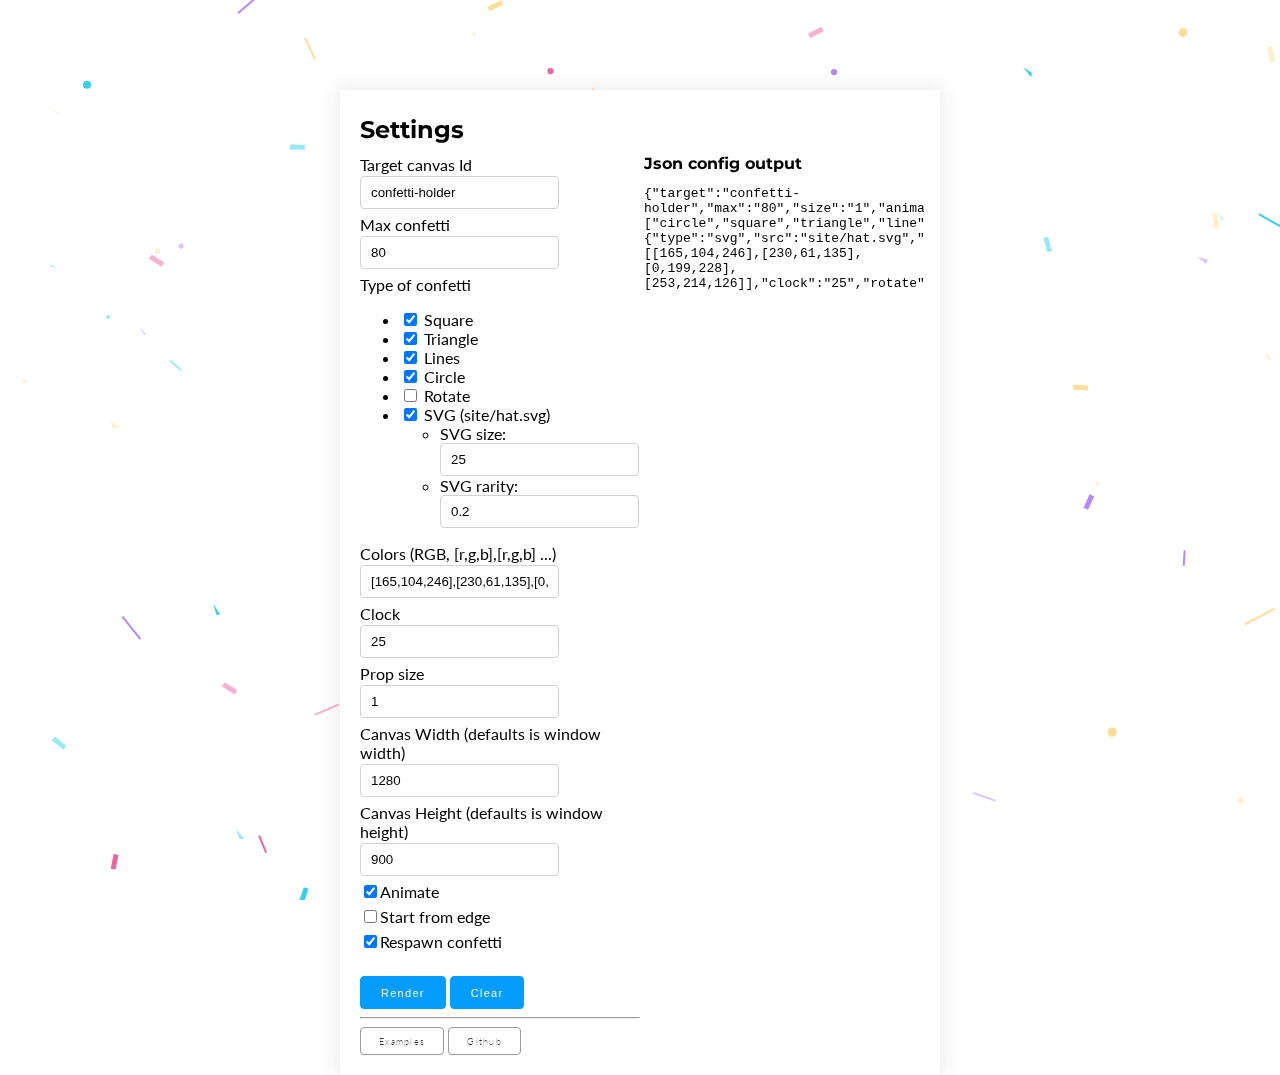
<file: js/system/confetti-js-master/confetti-js-master/index.html>
<html>
  <head>
    <link href="https://fonts.googleapis.com/css?family=Montserrat:400,700" rel="stylesheet">
    <link href="https://fonts.googleapis.com/css?family=Lato:400,700" rel="stylesheet">

    <link rel="stylesheet" href="site/site.css" />
  </head>
  <body>

    <canvas id="confetti-holder"></canvas>
    
    <div id="settings">
      <h2>Settings</h2>
      <div class="l">
          <form>
            <div>
              <label>Target canvas Id</label>
              <input type="text" id="canvas-id" />
            </div>
            <div>
              <label>Max confetti</label>
              <input type="number" id="max-confetti" />
            </div>
            <div>
              <label>Type of confetti</label>
              <ul>
                <li><input type="checkbox" id="square" value="square" /> <label for="square">Square</label></li>
                <li><input type="checkbox" id="triangle" value="triangle" /> <label for="triangle">Triangle</label></li>
                <li><input type="checkbox" id="line" value="line" /> <label for="line">Lines</label></li>
                <li><input type="checkbox" id="circle" value="circle" /> <label for="circle">Circle</label></li>
                <li><input type="checkbox" id="rotate" value="rotate" /> <label for="rotate">Rotate</label></li>
                <li><input type="checkbox" id="svg" value="svg" /> <label for="svg">SVG (site/hat.svg)</label></li>
                  <ul>
                    <li><label for="svg-size">SVG size:</label> <input type="text" id="svg-size" value="25" /></li>
                    <li><label for="svg-weight">SVG rarity:</label> <input type="text" id="svg-weight" value="0.2" /></li>
                  </ul>
                </li>
              </ul>
            </div>
            <div>
              <label>Colors (RGB, [r,g,b],[r,g,b] ...)</label>
              <input type="text" id="colors" value="" />
            </div>
            <div>
                <label>Clock</label>
                <input type="text" id="clock" value="" />
            </div>
            <div>
                <label>Prop size</label>
                <input type="number" id="size" value="" />
            </div>
            <div>
              <label>Canvas Width (defaults is window width)</label>
              <input type="number" id="width" value="" />
            </div>
            <div>
              <label>Canvas Height (defaults is window height)</label>
              <input type="number" id="height" value="" />
            </div>
            <div>
              <div><input type="checkbox" id="animate" value="animate" /><label for="animate">Animate</label></div>
            </div>
            <div>
              <div><input type="checkbox" id="start_from_edge" value="start_from_edge" /><label for="start_from_edge">Start from edge</label></div>
            </div>
            <div>
              <div><input type="checkbox" id="respawn" value="respawn" /><label for="respawn">Respawn confetti</label></div>
            </div>
            
            <div>
              <br />
              <input type="button" onclick="app.render()" id="btnRender" value="Render" />

              <input type="button" onclick="app.clear()" id="btnClear" value="Clear" />
            </div>
          </form>
          <div>
            <hr />
            <a href="examples" target="_blank" class="hollow" />Examples</a>
            <a href="https://github.com/Agezao/confetti-js" target="_blank" class="hollow" />Github</a>
          </div>
      </div>
      <div class="r">
        <h4>Json config output</h4>
        <div>
          <pre id="json-output">
            {}
          </pre>
        </div>
      </div>
    </div>

    <!-- Importing generator -->
    <script type="text/javascript" src="dist/index.min.js"></script>
    <!-- Starting site logic -->
    <script type="text/javascript" src="site/site.js"></script>
  </body>
</html>
</file>
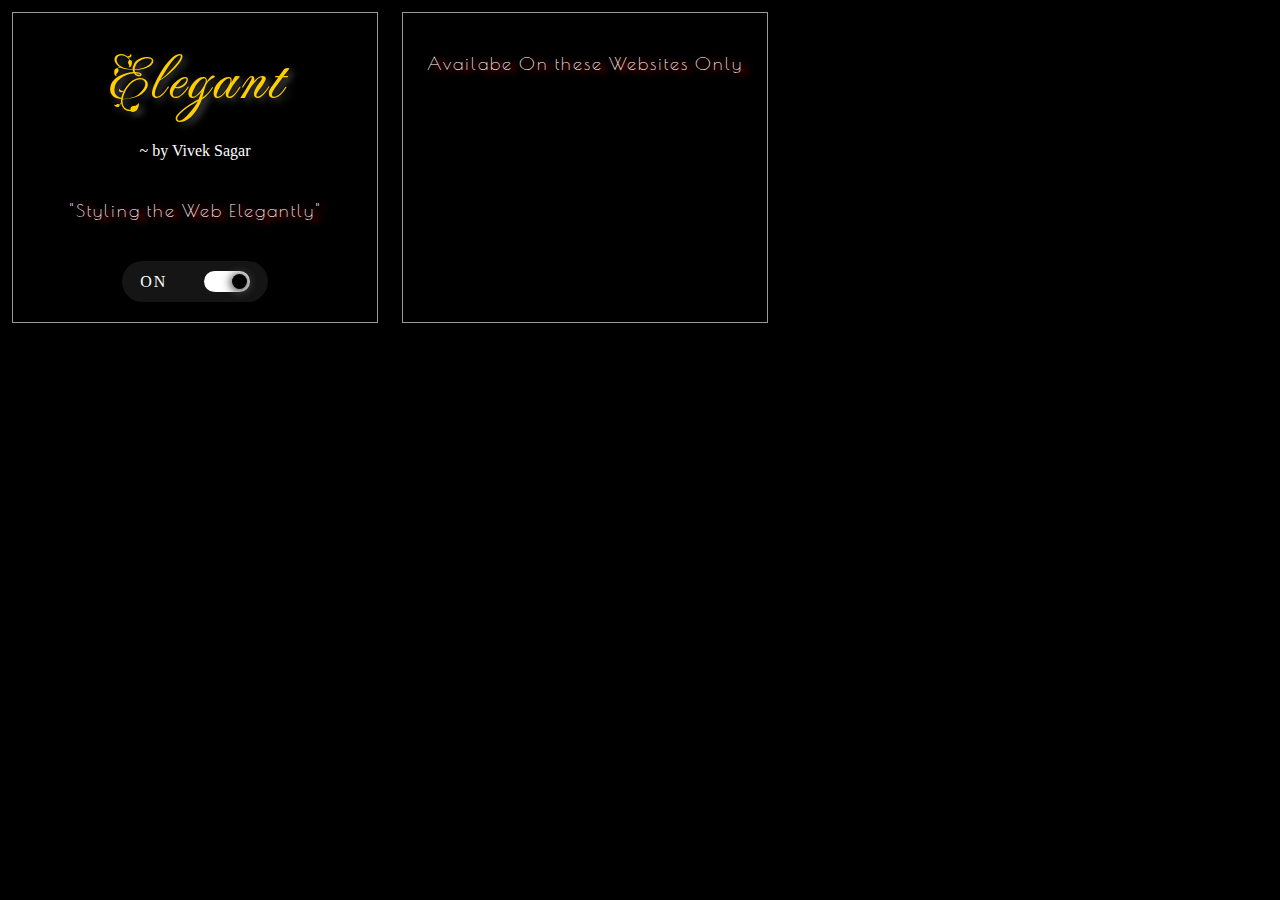
<file: popup.html>
<!DOCTYPE html>
<html lang="en">
<head>
    <meta charset="UTF-8">
    <meta http-equiv="X-UA-Compatible" content="IE=edge">
    <meta name="viewport" content="width=device-width, initial-scale=1.0">
    <title>Elegant Settings</title>
    <link rel="stylesheet" href="css/system/popup.css">
    <script src="js/system/jquery-3.6.4.min.js"></script>
    <style>
        @import url('https://fonts.googleapis.com/css2?family=Fleur+De+Leah&family=Poiret+One&display=swap');
    </style>
    </head>

<body>
    <div class="container">
        <div class="section">
            <div class="title">
                <h1>Elegant</h1>
                <p > ~ by Vivek Sagar</p>
                <h4>"Styling the Web Elegantly"</h4>
                <div class="tooglingbtn" >
                    <p id = "toogletxt" >
                        ON
                    </p>
                    <div id="toogle" class="switchbg ">
                        <div id = "toogleCircle" class="circle">
                        </div>
                    </div>
                </div>
            </div>
        </div>
    </div>
        <div class="container">
            <div class="section">
                <div class="title">
                    <h4>Availabe On these Websites Only</h4>
                </div>
                <div id="appsections">
                </div>
            </div>
        </div>
    <script src="js/system/event.js"></script>
</body>
</html>
</file>
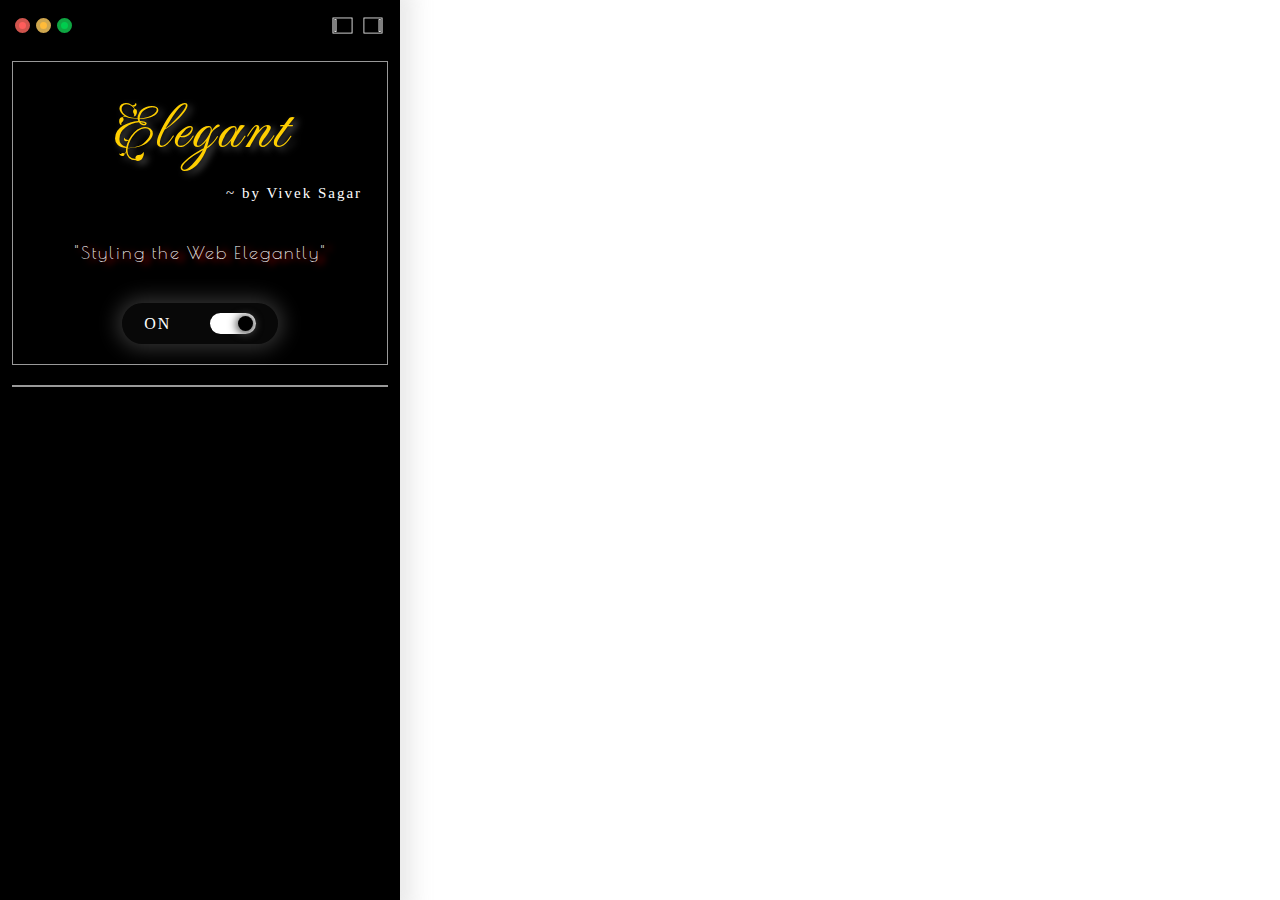
<file: sidenav.html>
<!DOCTYPE html>
<html lang="en">
<head>
    
    <meta charset="UTF-8">
    <meta http-equiv="X-UA-Compatible" content="IE=edge">
    <meta name="viewport" content="width=device-width, initial-scale=1.0">
    <title>Elegant Settings</title>
    <link rel="stylesheet" href="css/system/sidenav.css">
    <style>
        @import url('https://fonts.googleapis.com/css2?family=Fleur+De+Leah&family=Great+Vibes&family=Poiret+One&display=swap');
    </style>
    <script src="js/system/jscolor.js"></script> 
    <script src="js/system/jquery-3.6.4.min.js"></script>
</head>
<body id="mainBody" style="background: #00000000;">
    <div id="mainContainer">
          <div class="container" style="border: none;">
            <div class="section" style="display: flex;justify-content: space-between;">
                <div class="dots">
                    <div id = "closeIt" style="background:#FF5D5B;border: 4px solid #CF544D; " class="circleNav"></div>
                    <div id = "minIt" style="background: #FFBB39;border: 4px solid #CFA64E;"class="circleNav"></div>
                    <div id="maxIt" style = "background: #00CD4E;border: 4px solid #0EA642;" class="circleNav"></div>
                </div>
                <div class="bars">
                    <img id = "navMoveLeft" src="images/system/show-left-side-panel.png" alt="">
                    <img id = "navMoveRight" src="images/system/show-right-side-panel.png" alt="">
                </div>
            </div>
        </div>


        <div id="beforeOptions">            
            <div class="container">
                <div class="section">
                    <div class="title">
                        <h1>Elegant</h1>
                        <p > ~ by Vivek Sagar</p>
                        <h4>"Styling the Web Elegantly"</h4>    
                    </div>
                    <div class="tooglingbtn" >
                            <p id = "toogletxt" >
                                ON
                            </p>
                            <div id="toogle" class="switchbg ">
                                <div id = "toogleCircle" class="circle">
                                </div>
                            </div>
                    </div>
                </div>
            </div>
            <div class="container" id = "wrappContainer"></div>
        </div>
            <div id = "optionsCustom" class="container">
                <div class="section">
                    <div class="title">
                        <h4>"Customize as you like"</h4>
                        <div class="custbtn">
                            <P id = customOptText>Turn OFF</P>
                            <div  class="toogleSet" style="border-bottom: none;">
                                <div id = "customOptToogle" class="gsettings switchbg ">
                                    <div id = "customOptCircle" class="gcircle circle "></div>
                                </div>
                            </div>
                        </div>
                    </div>        
                </div>
                    <form action="">
                        <div id="suboptions">   
                        </div>
                        <div class="btn"> 
                            <button type = "submit" id="saveCodes"> SAVE</button>
                            <button id="closeSettings"> CLOSE</button>
                            <button id="resetSettings"><img src="images/system/icons8-undo-64.png"></button>
                        </div>
                    </form>
                </div>
            </div>

    <script src="js/system/jscolor.js"></script>        
    <script src = "js/system/functions.js"></script>
</body>
    </html>
</file>
<file: js/system/confetti-js-master/confetti-js-master/site/site.css>
html,
body {
  width: 100%;
  height: 100%;
  margin: 0;
  background-color: #fff;
  font-family: 'Lato', sans-serif;
}
body {
  overflow-x: hidden;
}
div {
  box-sizing: border-box;
}

h1,h2,h3,h4,h5,h6 {
  font-family: 'Montserrat', sans-serif;
  margin: 5px 0 5px 0;
}

p {
  margin: 5px 0 5px 0;
}

pre {
  white-space: pre-line;
  max-height: 450px;
  overflow: auto;
}

input {
  height: auto;
  padding: 8px 10px;
  background-color: #fff;
  border: 1px solid #d1d1d1;
  border-radius: 4px;
  box-shadow: none;
  box-sizing: border-box;
}

input[type="button"] {
  display: inline-block;
  height: auto;
  padding: 10px 20px 9px 20px;
  color: #fff;
  font-size: 11px;
  font-weight: 200;
  text-align: center;
  letter-spacing: .08rem;
  text-decoration: none;
  white-space: nowrap;
  background-color: #049cff;
  border-radius: 4px;
  border: 1px solid #049cff;
  cursor: pointer;
  box-sizing: border-box;
  line-height: inherit;
}


a.hollow {
  display: inline-block;
  height: auto;
  padding: 8px 18px 7px 18px;
  color: #333;
  font-size: 9px;
  font-weight: 200;
  text-align: center;
  letter-spacing: .08rem;
  text-decoration: none;
  white-space: nowrap;
  background-color: #fff;
  border-radius: 4px;
  border: 1px solid #999;
  cursor: pointer;
  box-sizing: border-box;
  line-height: inherit;
}


/* ----- */

#confetti {
  position: relative;
  top:0;
  left: 0;
  z-index: 1;
}

#settings {
  white-space: nowrap;
  display: inline-block;
  overflow: hidden;
  position: absolute;
  background: rgba(255,255,255,1);
  -webkit-box-shadow: 0 0 20px 2px rgba(50,50,50,.1);
  box-shadow: 0 0 20px 2px rgba(50,50,50,.1);
  padding: 20px;
  margin: 0 auto;
  top: 10%;
  left: 0;
  right: 0;
  width: 80%;
  max-width: 600px;
  z-index: 9;
}

form {
  margin: 0;
}

form > div {
  margin: 6px 0;
}

form > div > label { 
  display: block;
  margin: 0 0 2px 0;
}

.l {
  width: 50%;
  white-space: normal;
  vertical-align: top;
  display: inline-block;
}

.r {
  width: 50%;
  white-space: normal;
  vertical-align: top;
  display: inline-block;
}


@media (max-width: 850px) {
  .l {
    display: block;
    width: 100%;
    margin: 0 0 15px 0;
  }
  
  .r {
    display: block;
    width: 100%;
  }
}
</file>
<file: css/system/popup.css>
body{
  text-align: center;
  width: 780px; 
  display: flex;
  margin: 0;
  color: #fff;
  background: #000;
  overflow: scroll;
}

.container{
  border: 1px solid #999999;
  margin: 12px 12px 12px 12px ;
  flex: 50%;
}

.section h1{
  text-decoration: none;
  cursor: pointer;
  FONT-WEIGHT: 100;
  font-size: 4em;
  letter-spacing: 3px;
  color: #ffcf00 !important;
  font-family: 'Fleur De Leah', cursive;
  -webkit-animation: fadein 8s; 
  animation: fadein 8s;
  text-shadow: 4px 3px 7px #5a5a5a !important;
  margin: 25px 0 10px 0 ;

}

.title h4{
  cursor: pointer;
  font-weight: 100;
  font-size: 18px;
  letter-spacing:2px;
  color: #ffffff !important;
  font-family: 'Poiret One', cursive;
  -webkit-animation: fadein 8s;
  animation: fadein 8s;
  text-shadow: 6px 2px 7px #ff0000 !important;
  width: 100%;
  margin: 40px 0;
}

.tooglingbtn{
  color:#ffffff;
  display: flex;
    align-content: center;
    justify-content: space-around;
    align-items: center;
  width: 40%;
  background: #a5a5a521;
    width: 40%;
    padding: 10px 0;
    border-radius: 30px;
    margin: 20px auto;
}

.tooglingbtn p{
  margin: 0;
  letter-spacing: 2px;
}

#toogle{
  background: #ffffff;
  padding: 3px;
  width: 40px;
  border-radius: 30px;
  -webkit-animation: fadein 4s;
  animation: fadein 4s;
  transition: 0.2s ease-in;
}

.circle{
  background: #000;
  width: 15px;
  height: 15px;
  border-radius: 30px;
  margin: 0;
  padding: 0;
  float: right;
  transition: 0.2s ease-in;
  box-shadow: 0px 1px 8px 2px #525252;
}

.slideCircle{
  transform: translateX(-24px);
  background: #ffffff;
}

.slideToogle{
  background: #9f9f9f30 !important;
}


@-webkit-keyframes fadein{
  0%{ opacity: 0; }
  100%{opacity: 1;}
}

@Keyframes fadein{
  0%{ opacity: 0; }
  100%{opacity: 1;}
}

@-webkit-keyframes fadeinout {
  0%,100% { opacity: 0.5; }
  50% { opacity: 1; }
}


@keyframes fadeinout {
  0%,100% { opacity: 0.5; }
  50% { opacity: 1; }
}


.imgthumb{
  display: flex;
  justify-content: center;
  align-items: center;
  margin-bottom: 20px;

}
.imgthumb #thumbCover{
  width: 92%;
  border-radius: 9px;
  border: 3px solid #fff;
  box-shadow: 0 0 20px 7px #ffffff61;
  transition: 0.3s ease-in-out;
}
.imgthumb:hover #thumbCover{
  filter: blur(3px);
}
.imgthumb #editImg{
  width: 10%;
  border-radius: 63px;
  box-shadow: 0 0 20px 7px #ffffffa3;
  position: absolute;
  background: #00000080;
  padding: 10px;
  -webkit-animation: fadeinout 3s infinite;
  animation: fadeinout 3s infinite;
  border: 2px solid #fff;
}

#optionsCustom{
  display: none;
}

.bars{
  display: flex;
  justify-content: end;
  margin-top: 10px;
}
.bars img{
  width: 17%;
  margin: 5px;
  transition: 0.1s ease;
}

.bars img:hover{
  scale:1.2;

}

.dots{
  display: flex;
  margin-top: 10px;
}
.dots .circleNav{
  width: 7px;
  height: 7px;
  border-radius: 55px;
  margin: 8px 3px;
  transition: 0.1s ease;
}

.dots .circleNav:hover{
  scale:1.2;
}

.sidenavCont{
  width: 100%;
}



.toogleSet{
  color: #ffbe00;
  font-size: 16px;
  display: flex;
  flex-direction: row;
  justify-content: space-between;
  align-items: center;
}


.switchbg{
  background: #ffffff;
  padding: 3px;
  width: 40px;
  border-radius: 30px;
  -webkit-animation: fadein 4s;
  animation: fadein 4s;
  transition: 0.2s ease-in;
}

.circle{
  background: #000;
  width: 15px;
  height: 15px;
  border-radius: 30px;
  margin: 0;
  padding: 0;
  float: right;
  transition: 0.2s ease-in;
  box-shadow: 0px 1px 8px 2px #525252;
}

.slideCircle{
  transform: translateX(-24px);
  background: #ffffff;
}

.slideToogle{
  background: #9f9f9f30 !important;
}

.toogleSet{
  padding: 20px;
  background: #3b3b3b4f;
}

.appset{
  display: flex;
  border: 1px solid #aaa;
  margin: 15px;
}
.appset p{
  font-size: 15px;
  color: #ffcf00;
}

#appsections{
  display: flex;
  flex-direction: column;
  align-items: flex-start;
}

.appimg img{
  width: 255px;
}

 /* Works on Firefox */
 * {
  scrollbar-width: thin;
  scrollbar-color: #000 #aaa;
}

/* Works on Chrome, Edge, and Safari */
*::-webkit-scrollbar {
  width: 7px;
}

*::-webkit-scrollbar-track {
  background: #1c1c1c;
}

*::-webkit-scrollbar-thumb {
  background-color: #bababa;
  border-radius: 20px;
  /* border: 1px solid #fff; */
}
</file>
<file: css/system/sidenav.css>
body{
    text-align: center;
    background: #000; 
    backdrop-filter:blur(8px); 
    box-shadow: 0px 1px 20px 13px #94949433;
    width: 400px; 
    display: block;
    margin: 0;
    position: fixed;
  }
  
  #mainContainer{
    height: 100vh;
    background: #000;
  }
  
  .container{
    border: 1px solid #999999;
    margin: 0 12px 20px 12px ;
  }

  .container .apphead{
    margin: 0 20px;
  }

  .apphead p{
    font-size: 20px;
  }
  
  .section h1{
    text-decoration: none;
    cursor: pointer;
    FONT-WEIGHT: 100;
    font-size: 4em;
    letter-spacing: 3px;
    color: #ffcf00 !important;
    font-family: 'Fleur De Leah', cursive;
    -webkit-animation: fadein 8s; 
    animation: fadein 8s;
    text-shadow: 4px 3px 7px #5a5a5a !important;
    margin: 25px 0 10px 0 ;
  }
  
  .title p{
    cursor: pointer;
    width: 88%;
    text-align: right;
    font-size: 15px;
    letter-spacing: 2px;
    color: #ffffff !important;
    -webkit-animation: fadein 8s;
    animation: fadein 8s;
    /* text-shadow: 6px 2px 7px #ff0000 !important; */
    margin: 0 20px ;
  }


  
  .title h4{
    cursor: pointer;
    font-weight: 100;
    font-size: 18px;
    letter-spacing:2px;
    color: #ffffff !important;
    font-family: 'Poiret One', cursive;
    -webkit-animation: fadein 8s;
    animation: fadein 8s;
    text-shadow: 6px 2px 7px #ff0000 !important;
    width: 100%;
    margin: 40px 0;
  }
  
  .tooglingbtn{
    color:#ffffff;
    display: flex;
      align-content: center;
      justify-content: space-around;
      align-items: center;
    width: 40%;
    background: #8888880f;
      width: 40%;
      padding: 10px 3px;
      border-radius: 30px;
      margin: 20px auto;
      box-shadow: 0 0 20px 5px #ffffff33;
  }
  
  .tooglingbtn p{
    margin: 0;
    letter-spacing: 2px;
  }
  
  .switchbg{
    background: #ffffff;
    padding: 3px;
    width: 40px;
    border-radius: 30px;
    -webkit-animation: fadein 4s;
    animation: fadein 4s;
    transition: 0.2s ease-in;
  }
  
  .circle{
    background: #000;
    width: 15px;
    height: 15px;
    border-radius: 30px;
    margin: 0;
    padding: 0;
    float: right;
    transition: 0.2s ease-in;
    box-shadow: 0px 1px 8px 2px #525252;
  }
  
  .slideCircle{
    transform: translateX(-24px);
    background: #ffffff;
  }
  
  .slideToogle{
    background: #9f9f9f30 !important;
  }
  


  
  @-webkit-keyframes fadein{
    0%{ opacity: 0; }
    100%{opacity: 1;}
  }
  
  @Keyframes fadein{
    0%{ opacity: 0; }
    100%{opacity: 1;}
  }
  
  @-webkit-keyframes fadeinout {
    0%,100% { opacity: 0.5; }
    50% { opacity: 1; }
  }
  
  
  @keyframes fadeinout {
    0%,100% { opacity: 0.5; }
    50% { opacity: 1; }
  }
  
  
  .imgthumb{
    display: flex;
    justify-content: center;
    align-items: center;
    margin-bottom: 20px;
  
  }
  .imgthumb #thumbCover{
    width: 92%;
    border-radius: 9px;
    border: 3px solid #fff;
    box-shadow: 0 0 20px 7px #ffffff61;
    transition: 0.3s ease-in-out;
  }
  .imgthumb:hover #thumbCover{
    filter: blur(3px);
  }
  .imgthumb #editImg{
    width: 10%;
    border-radius: 63px;
    box-shadow: 0 0 20px 7px #ffffffa3;
    position: absolute;
    background: #00000080;
    padding: 10px;
    -webkit-animation: fadeinout 3s infinite;
    animation: fadeinout 3s infinite;
    border: 2px solid #fff;
  }
  
  #optionsCustom{
    display: none;
    height: 90vh;
    overflow-y: scroll;
  }
  
  .bars{
    display: flex;
    justify-content: end;
    margin-top: 10px;
  }
  .bars img{
    width: 17%;
    margin: 5px;
    transition: 0.1s ease;
  }
  
  .bars img:hover{
    scale:1.2;
  
  }
  
  .dots{
    display: flex;
    margin-top: 10px;
  }
  .dots .circleNav{
    width: 7px;
    height: 7px;
    border-radius: 55px;
    margin: 8px 3px;
    transition: 0.1s ease;
  }
  
  .dots .circleNav:hover{
    scale:1.2;
  }
  
  .sidenavCont{
    width: 100%;
  }

  .colorsSet,.fontSet{
    color: #ffbe00;
    font-size: 16px;
    display: flex;
    flex-direction: row;
    justify-content: space-between;
    align-items: center;
    border-bottom: 3px solid #ffffff26;
  }

  #suboptions{
    margin: 0 20px;
  }

  .btn{
    margin: 30px 0;
  }

  .btn button{
    transition: 1s ease;
    margin: 20px;
    font-size: 12px;
  }
  #saveCodes{
    border: 3px solid #fff;
    background: #00000075;
    color: #fff;
    padding: 10px 30px;
    border-radius: 55px;
    box-shadow: 0 0 20px 0px #ffffff;
  }

  #saveCodes:hover{
    scale: 1.1;
    background: #fff;
    color: #000;

  }
  #closeSettings:hover{
    scale: 1.1;
    background: #fff;
    color: #000;
  }

  #closeSettings{
    border: 3px solid #f00;
    background: #00000075;
    color: #fff;
    padding: 10px 30px;
    border-radius: 55px;
    box-shadow: 0 0 20px 0px #ffafaf;
  }

  #resetSettings{
    border: none;
    background: #0000;
    margin: 0;
    padding: 0;
  }

  #resetSettings img{
    width: 36%;
    top: 4px;
    position: relative;
  }

  form .colorsSet input{
    background: #0000;
    color: #fff;
    border: none;
    width: 24%;
    border: 1px solid #000;
    border-radius: 4px;
    padding: 4PX;
    box-shadow: 0 0 20px 0px #ffffff4a;
  }

  .toogleSet,.rangeSet{
    color: #ffbe00;
    font-size: 16px;
    display: flex;
    flex-direction: row;
    justify-content: space-between;
    align-items: center;
    border-bottom: 3px solid #ffffff26;
  }

  .custbtn{
    display: flex;
    justify-content: center;
    box-shadow: 0 0 20px 5px #ffffff33;
    align-items: center;
    width: 32%;
    margin: 0 auto;
    padding: 8px;
    border-radius: 50px;

  }

  .custbtn p {
    margin: 0 10px 0 0;
    font-size: 10px;
  }

  .acordian{
    margin: 20px 0;
  }

  .acordhead{
    color: #b6b6b6;
    font-size: 22px;
    margin: 10px;
    display: flex;
    justify-content: space-between;
    align-items: center;
    border-radius: 40px;
    padding: 0px 13px;
    transition: 0.3s ease;
  }

  .acordhead:hover{
    background-color: #ffffff1f;
  }

  .acordhead:after{
    content: '+';
    font-size: 28px;
  }

  .acordactive:after{
    content: "\2212";
  }

  .options{
    transition: 1s ease;
    display: none;
  }
  /* Works on Firefox */
* {
  scrollbar-width: thin;
  scrollbar-color: #000 #aaa;
}

/* Works on Chrome, Edge, and Safari */
*::-webkit-scrollbar {
  width: 7px;
}

*::-webkit-scrollbar-track {
  background: #1c1c1c;
}

*::-webkit-scrollbar-thumb {
  background-color: #bababa;
  border-radius: 20px;
  /* border: 1px solid #fff; */
}

.acordian select{
  padding: 5px 9px;
  border-radius: 4px;
  resize: vertical;
  background: #0000;
  color: #fff;
  border: 1px solid #000;
  box-shadow: 0 0 20px 0px #ffffff4a;
}

.acordian select option {
  background-color: #000;
  color: #fff;
  font-size: 16px;
  padding: 8px;
}

.acordian select option:hover {
  background-color: #f5f5f5;
}

.acordian select option:checked {
  background-color: #e0e0e0;
  color: #000;
}
</file>
